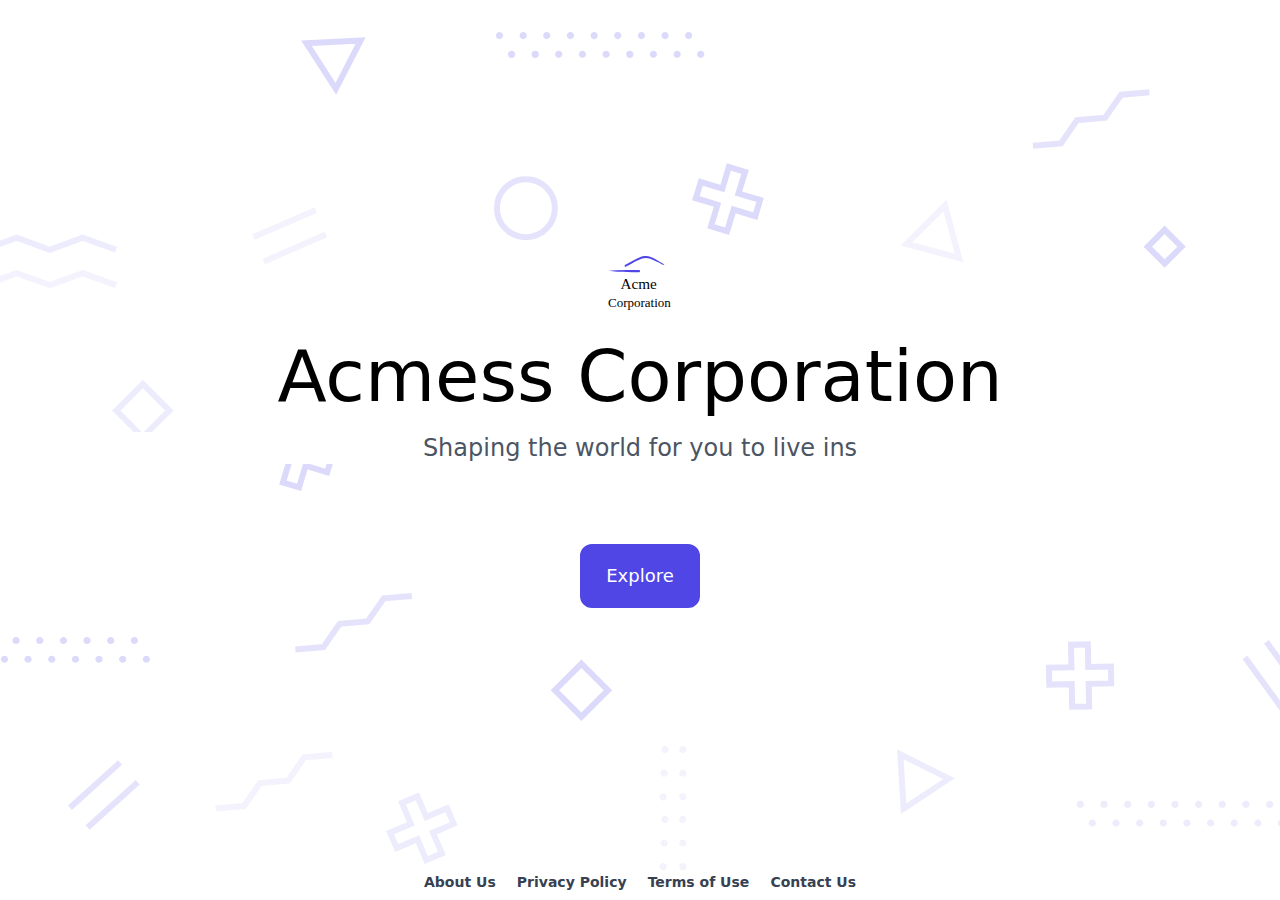
<file: index.html>
<!doctype html><html lang=en><head><meta name=generator content="Hugo 0.101.0"><meta charset=utf-8><meta name=description content="Welcome to the website of Acme Corporation, the leading creator of digital shapes on the planet, providing precise shape creations that are ready to use."><meta name=viewport content="width=device-width,initial-scale=1"><link rel=stylesheet href=./index.css><title>Acme Corporation</title></head><body class=home><section><img src=./image/logo.svg alt="Acme Logo" width=64><h1>Acmess Corporation</h1><h2>Shaping the world for you to live ins</h2><a href=./about>Explore</a></section><footer><a href=./about>About Us</a>
<a href=./privacy>Privacy Policy</a>
<a href=./terms>Terms of Use</a>
<a href=./contact>Contact Us</a></footer></body></html>
</file>
